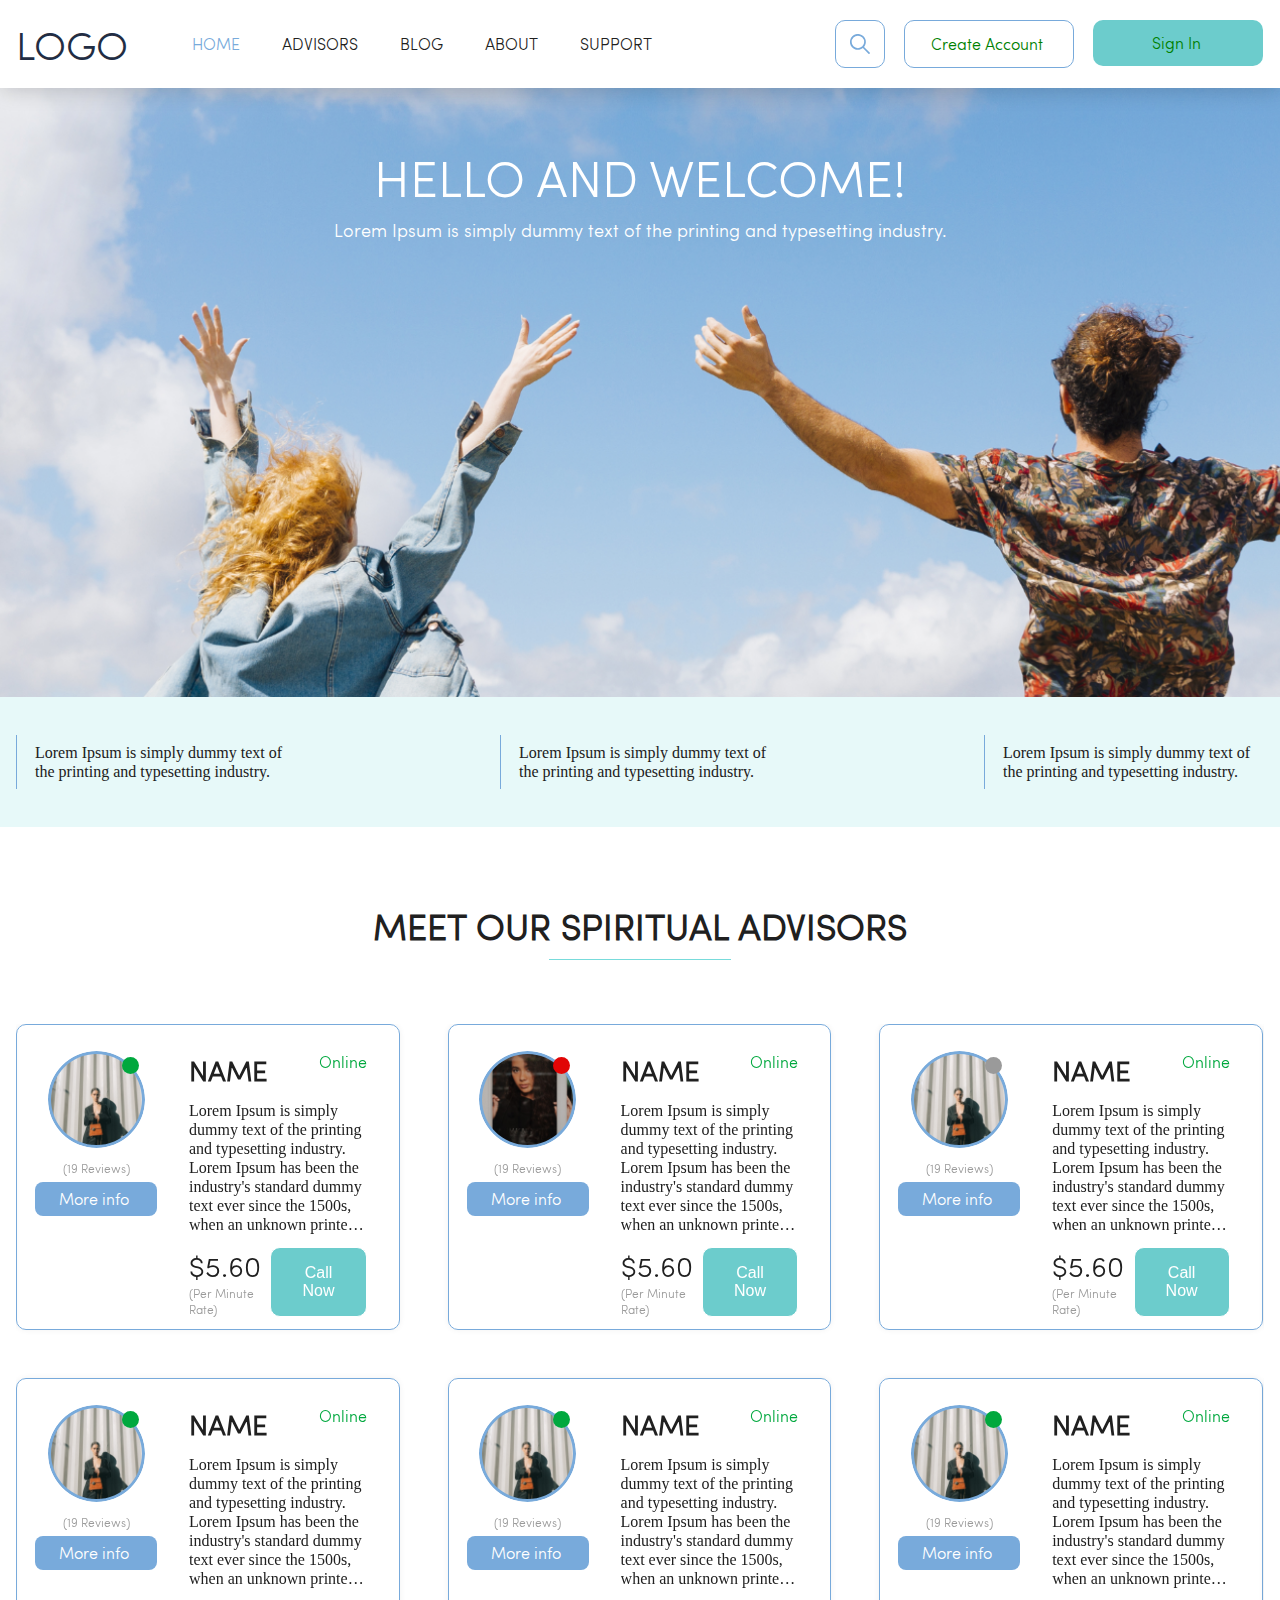
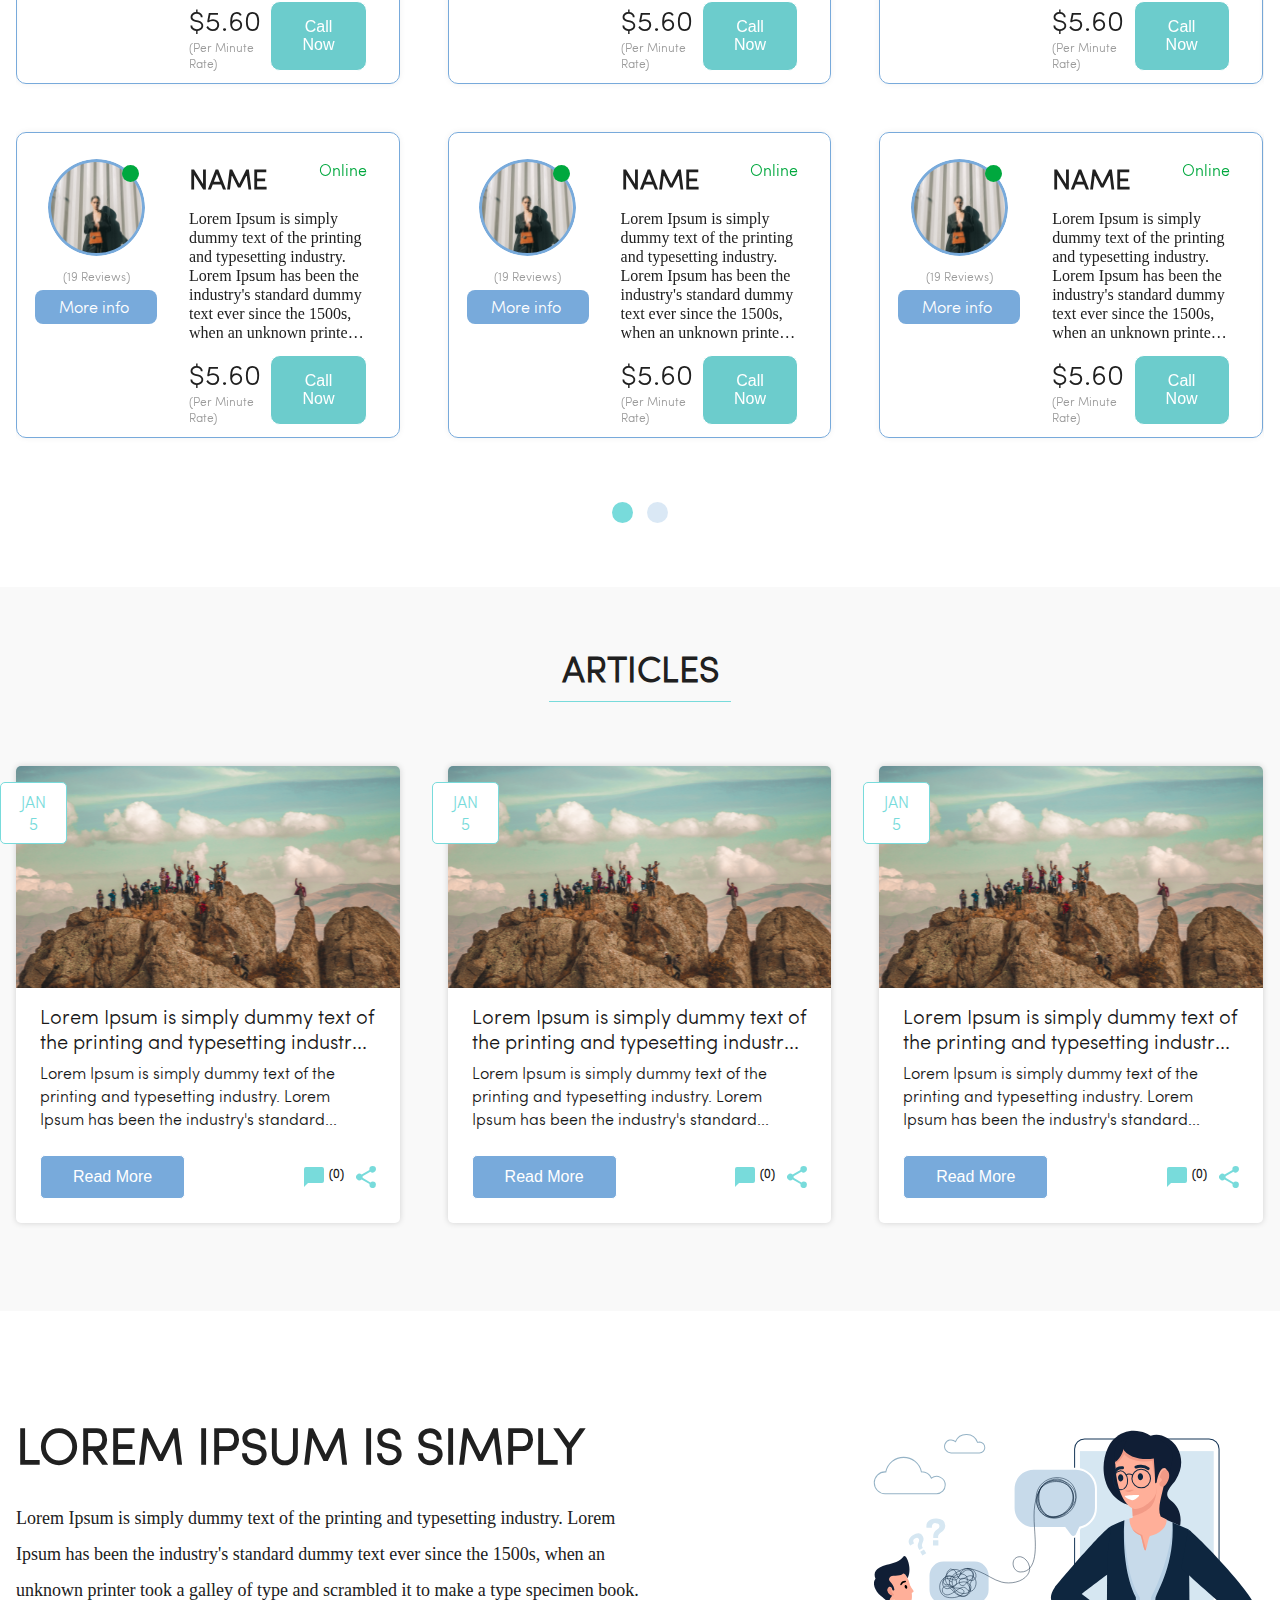
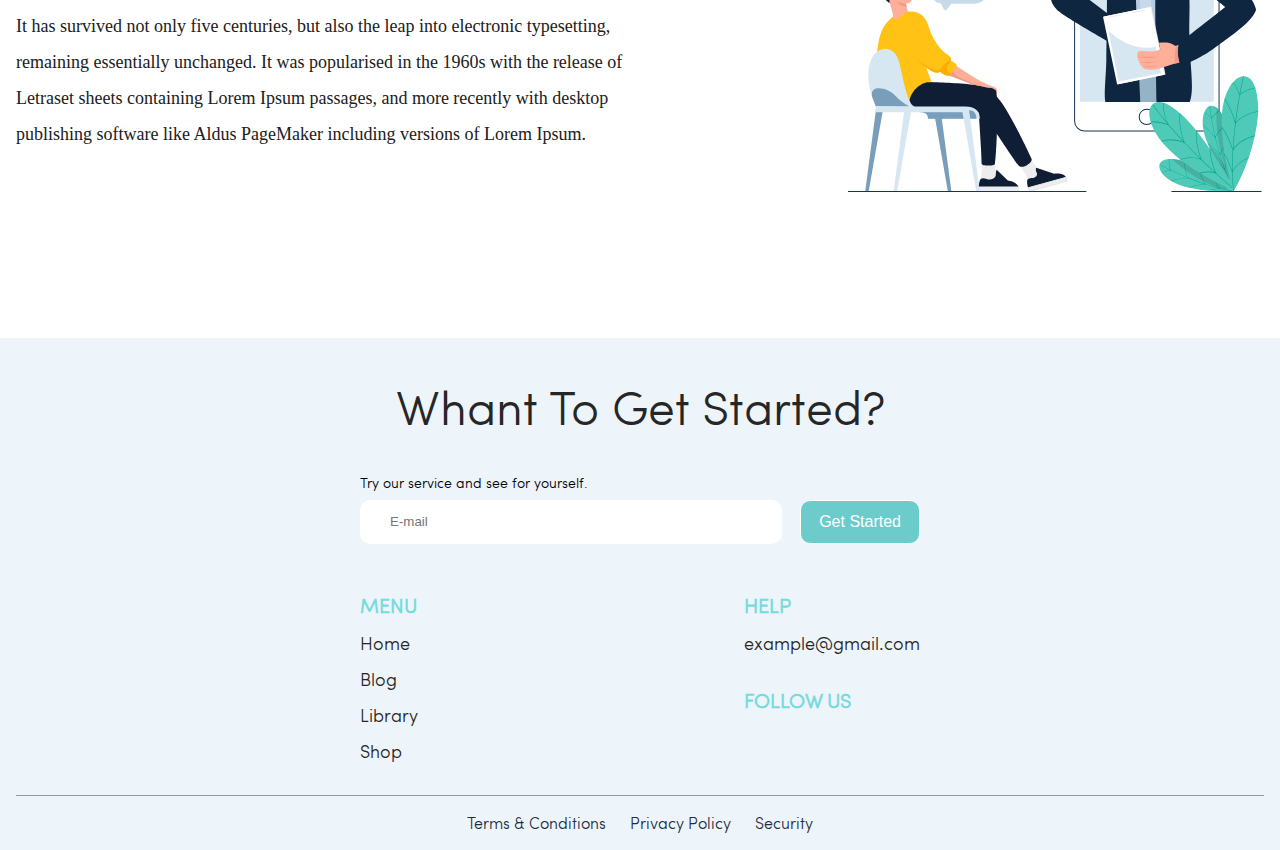
<file: html/index.html>
<html>

<head>
    <title></title>
    <meta charset="utf-8">
    <meta name="viewport" content="width=device-width, initial-scale=1.0">
    <meta http-equiv="X-UA-Compatible" content="IE=edge">
    <link rel="stylesheet" href="https://use.fontawesome.com/releases/v5.8.1/css/all.css" integrity="sha384-50oBUHEmvpQ+1lW4y57PTFmhCaXp0ML5d60M1M7uH2+nqUivzIebhndOJK28anvf" crossorigin="anonymous">
    <link rel="stylesheet" href="../css/css/owl.carousel.min.css">
    <link rel="stylesheet" href="../css/css/owl.theme.default.min.css">
    <link rel="stylesheet" href="../css/sass/main.css">
    <link rel="stylesheet" href="../css/sass/responsive.css">
</head>

<body>

    <header class="navigation-wrap">
        <div class="inner-wrap">
            <div class="left">
                <div class="logo"><a href="">logo</a></div>
                <ul>
                    <li><a href="#" class="eff03 active">Home</a></li>
                    <li><a href="#" class="eff03">Advisors</a></li>
                    <li><a href="#" class="eff03">Blog</a></li>
                    <li><a href="#" class="eff03">About</a></li>
                    <li><a href="#" class="eff03">Support</a></li>
                </ul>
            </div>

            <div class="right">
                <ul>
                    <li>
                        <div class="input-wrap">
                            <div class="input">

                                <input type="text" class="eff03" placeholder="Search by name, ext, topics or title">
                            </div>
                            <div class="icon"><img src="../img/search.svg" alt=""></div>
                        </div>
                    </li>
                    <li>
                        <div class="dropdown create-account drop-t-open">
                            create account <i class="fas fa-chevron-down eff03"></i>
                            <div class="dropdown-wrap eff03">
                                <ul class="dropdown-menu">
                                    <li><a href="" class="eff03">register as a seeker</a></li>
                                    <li><a href="" class="eff03">register as a consultant</a></li>
                                </ul>
                            </div>
                        </div>
                    </li>
                    <li>
                        <div class="dropdown signin drop-t-open">
                            Sign In <i class="fas fa-chevron-down eff03"></i>
                            <div class="dropdown-wrap eff03">
                                <ul class="dropdown-menu">
                                    <li><a href="" class="eff03">Sign In as a seeker</a></li>
                                    <li><a href="" class="eff03">Sign In as a consultant</a></li>
                                </ul>
                            </div>
                        </div>
                    </li>
                </ul>
            </div>
        </div>
    </header>

    <main>
        <section class="welcome-wrap" style="background-image: url(../img/img1.png);">
            <div class="inner-wrap">
                <h1>Hello and Welcome!</h1>
                <p>Lorem Ipsum is simply dummy text of the printing and typesetting industry.</p>
            </div>
        </section>

        <section class="text_blue_back">
            <div class="inner-wrap">
                <ul>
                    <li>
                        Lorem Ipsum is simply dummy text of the printing and typesetting industry.
                    </li>
                    <li>
                        Lorem Ipsum is simply dummy text of the printing and typesetting industry.
                    </li>
                    <li>
                        Lorem Ipsum is simply dummy text of the printing and typesetting industry.
                    </li>
                </ul>
            </div>
        </section>

        <section class="spiritual_advisors">
            <div class="inner-wrap">
                <h1 class="title_line">meet our spiritual advisors</h1>
                <div class="item-wrap">
                    <ul class="slider owl-carousel">
                        <li>
                            <div class="item">
                                <div class="left">
                                    <div class="img" style="background-image: url(../img/img2.png);"><span class="green"></span></div>
                                    <div class="reviews">
                                        <div class="stars st_5">
                                            <i class="fas fa-star"></i>
                                            <i class="fas fa-star"></i>
                                            <i class="fas fa-star"></i>
                                            <i class="fas fa-star"></i>
                                            <i class="fas fa-star"></i>
                                        </div>
                                        (19 reviews)
                                    </div>
        
                                    <div class="info drop-t-open">
                                        More info <i class="fas fa-chevron-down eff03"></i>
                                        <div class="dropdown-wrap eff03">
                                            <ul class="dropdown-menu">
                                                <li><a href="">Profile</a></li>
                                                <li><a>Schedule</a></li>
                                                <li><a>Video</a></li>
                                                <li><a>Reviews</a></li>
                                            </ul>
                                        </div>
                                    </div>
                                </div>
        
                                <div class="right">
                                    <div class="top">
                                        <h1>name</h1>
                                        <span>Online</span>
                                    </div>
                                    
                                    <div class="text">
                                        Lorem Ipsum is simply dummy text of the printing and typesetting industry. Lorem Ipsum has been the industry's standard dummy text ever since the 1500s, when an unknown printer took a galley of type and scrambled it to make a type specimen book. It has survived not only five centuries, but also the leap into electronic typesetting, remaining essentially unchanged. It was popularised in the 1960s with the release of Letraset sheets containing Lorem Ipsum passages, and more recently with desktop publishing software like Aldus PageMaker including versions of Lorem Ipsum.
                                    </div>
    
                                    <div class="bottom">
                                        <div class="price">
                                            <p>$5.60</p>
                                            <span>(Per Minute Rate)</span>
                                        </div>
                                        <button class="btn">call now</button>
                                    </div>
                                </div>
                            </div>
                            <div class="item">
                                <div class="left">
                                    <div class="img" style="background-image: url(../img/img3.png);"><span class="red"></span></div>
                                    <div class="reviews">
                                        <div class="stars st_5">
                                            <i class="fas fa-star"></i>
                                            <i class="fas fa-star"></i>
                                            <i class="fas fa-star"></i>
                                            <i class="fas fa-star"></i>
                                            <i class="fas fa-star"></i>
                                        </div>
                                        (19 reviews)
                                    </div>
        
                                    <div class="info drop-t-open">
                                        More info <i class="fas fa-chevron-down eff03"></i>
                                        <div class="dropdown-wrap eff03">
                                            <ul class="dropdown-menu">
                                                <li><a>Profile</a></li>
                                                <li><a>Schedule</a></li>
                                                <li><a>Video</a></li>
                                                <li><a>Reviews</a></li>
                                            </ul>
                                        </div>
                                    </div>
                                </div>
        
                                <div class="right">
                                    <div class="top">
                                        <h1>name</h1>
                                        <span>Online</span>
                                    </div>
                                    
                                    <div class="text">
                                        Lorem Ipsum is simply dummy text of the printing and typesetting industry. Lorem Ipsum has been the industry's standard dummy text ever since the 1500s, when an unknown printer took a galley of type and scrambled it to make a type specimen book. It has survived not only five centuries, but also the leap into electronic typesetting, remaining essentially unchanged. It was popularised in the 1960s with the release of Letraset sheets containing Lorem Ipsum passages, and more recently with desktop publishing software like Aldus PageMaker including versions of Lorem Ipsum.
                                    </div>
    
                                    <div class="bottom">
                                        <div class="price">
                                            <p>$5.60</p>
                                            <span>(Per Minute Rate)</span>
                                        </div>
                                        <button class="btn">call now</button>
                                    </div>
                                </div>
                            </div>
                            <div class="item">
                                <div class="left">
                                    <div class="img" style="background-image: url(../img/img2.png);"><span class="silver"></span></div>
                                    <div class="reviews">
                                        <div class="stars st_5">
                                            <i class="fas fa-star"></i>
                                            <i class="fas fa-star"></i>
                                            <i class="fas fa-star"></i>
                                            <i class="fas fa-star"></i>
                                            <i class="fas fa-star"></i>
                                        </div>
                                        (19 reviews)
                                    </div>
        
                                    <div class="info drop-t-open">
                                        More info <i class="fas fa-chevron-down eff03"></i>
                                        <div class="dropdown-wrap eff03">
                                            <ul class="dropdown-menu">
                                                <li><a>Profile</a></li>
                                                <li><a>Schedule</a></li>
                                                <li><a>Video</a></li>
                                                <li><a>Reviews</a></li>
                                            </ul>
                                        </div>
                                    </div>
                                </div>
        
                                <div class="right">
                                    <div class="top">
                                        <h1>name</h1>
                                        <span>Online</span>
                                    </div>
                                    
                                    <div class="text">
                                        Lorem Ipsum is simply dummy text of the printing and typesetting industry. Lorem Ipsum has been the industry's standard dummy text ever since the 1500s, when an unknown printer took a galley of type and scrambled it to make a type specimen book. It has survived not only five centuries, but also the leap into electronic typesetting, remaining essentially unchanged. It was popularised in the 1960s with the release of Letraset sheets containing Lorem Ipsum passages, and more recently with desktop publishing software like Aldus PageMaker including versions of Lorem Ipsum.
                                    </div>
    
                                    <div class="bottom">
                                        <div class="price">
                                            <p>$5.60</p>
                                            <span>(Per Minute Rate)</span>
                                        </div>
                                        <button class="btn">call now</button>
                                    </div>
                                </div>
                            </div>
                            <div class="item">
                                <div class="left">
                                    <div class="img" style="background-image: url(../img/img2.png);"><span class="green"></span></div>
                                    <div class="reviews">
                                        <div class="stars st_5">
                                            <i class="fas fa-star"></i>
                                            <i class="fas fa-star"></i>
                                            <i class="fas fa-star"></i>
                                            <i class="fas fa-star"></i>
                                            <i class="fas fa-star"></i>
                                        </div>
                                        (19 reviews)
                                    </div>
        
                                    <div class="info drop-t-open">
                                        More info <i class="fas fa-chevron-down eff03"></i>
                                        <div class="dropdown-wrap eff03">
                                            <ul class="dropdown-menu">
                                                <li><a>Profile</a></li>
                                                <li><a>Schedule</a></li>
                                                <li><a>Video</a></li>
                                                <li><a>Reviews</a></li>
                                            </ul>
                                        </div>
                                    </div>
                                </div>
        
                                <div class="right">
                                    <div class="top">
                                        <h1>name</h1>
                                        <span>Online</span>
                                    </div>
                                    
                                    <div class="text">
                                        Lorem Ipsum is simply dummy text of the printing and typesetting industry. Lorem Ipsum has been the industry's standard dummy text ever since the 1500s, when an unknown printer took a galley of type and scrambled it to make a type specimen book. It has survived not only five centuries, but also the leap into electronic typesetting, remaining essentially unchanged. It was popularised in the 1960s with the release of Letraset sheets containing Lorem Ipsum passages, and more recently with desktop publishing software like Aldus PageMaker including versions of Lorem Ipsum.
                                    </div>
    
                                    <div class="bottom">
                                        <div class="price">
                                            <p>$5.60</p>
                                            <span>(Per Minute Rate)</span>
                                        </div>
                                        <button class="btn">call now</button>
                                    </div>
                                </div>
                            </div>
                            <div class="item">
                                <div class="left">
                                    <div class="img" style="background-image: url(../img/img2.png);"><span class="green"></span></div>
                                    <div class="reviews">
                                        <div class="stars st_5">
                                            <i class="fas fa-star"></i>
                                            <i class="fas fa-star"></i>
                                            <i class="fas fa-star"></i>
                                            <i class="fas fa-star"></i>
                                            <i class="fas fa-star"></i>
                                        </div>
                                        (19 reviews)
                                    </div>
        
                                    <div class="info drop-t-open">
                                        More info <i class="fas fa-chevron-down eff03"></i>
                                        <div class="dropdown-wrap eff03">
                                            <ul class="dropdown-menu">
                                                <li><a>Profile</a></li>
                                                <li><a>Schedule</a></li>
                                                <li><a>Video</a></li>
                                                <li><a>Reviews</a></li>
                                            </ul>
                                        </div>
                                    </div>
                                </div>
        
                                <div class="right">
                                    <div class="top">
                                        <h1>name</h1>
                                        <span>Online</span>
                                    </div>
                                    
                                    <div class="text">
                                        Lorem Ipsum is simply dummy text of the printing and typesetting industry. Lorem Ipsum has been the industry's standard dummy text ever since the 1500s, when an unknown printer took a galley of type and scrambled it to make a type specimen book. It has survived not only five centuries, but also the leap into electronic typesetting, remaining essentially unchanged. It was popularised in the 1960s with the release of Letraset sheets containing Lorem Ipsum passages, and more recently with desktop publishing software like Aldus PageMaker including versions of Lorem Ipsum.
                                    </div>
    
                                    <div class="bottom">
                                        <div class="price">
                                            <p>$5.60</p>
                                            <span>(Per Minute Rate)</span>
                                        </div>
                                        <button class="btn">call now</button>
                                    </div>
                                </div>
                            </div>
                            <div class="item">
                                <div class="left">
                                    <div class="img" style="background-image: url(../img/img2.png);"><span class="green"></span></div>
                                    <div class="reviews">
                                        <div class="stars st_5">
                                            <i class="fas fa-star"></i>
                                            <i class="fas fa-star"></i>
                                            <i class="fas fa-star"></i>
                                            <i class="fas fa-star"></i>
                                            <i class="fas fa-star"></i>
                                        </div>
                                        (19 reviews)
                                    </div>
        
                                    <div class="info drop-t-open">
                                        More info <i class="fas fa-chevron-down eff03"></i>
                                        <div class="dropdown-wrap eff03">
                                            <ul class="dropdown-menu">
                                                <li><a>Profile</a></li>
                                                <li><a>Schedule</a></li>
                                                <li><a>Video</a></li>
                                                <li><a>Reviews</a></li>
                                            </ul>
                                        </div>
                                    </div>
                                </div>
        
                                <div class="right">
                                    <div class="top">
                                        <h1>name</h1>
                                        <span>Online</span>
                                    </div>
                                    
                                    <div class="text">
                                        Lorem Ipsum is simply dummy text of the printing and typesetting industry. Lorem Ipsum has been the industry's standard dummy text ever since the 1500s, when an unknown printer took a galley of type and scrambled it to make a type specimen book. It has survived not only five centuries, but also the leap into electronic typesetting, remaining essentially unchanged. It was popularised in the 1960s with the release of Letraset sheets containing Lorem Ipsum passages, and more recently with desktop publishing software like Aldus PageMaker including versions of Lorem Ipsum.
                                    </div>
    
                                    <div class="bottom">
                                        <div class="price">
                                            <p>$5.60</p>
                                            <span>(Per Minute Rate)</span>
                                        </div>
                                        <button class="btn">call now</button>
                                    </div>
                                </div>
                            </div>
                            <div class="item">
                                <div class="left">
                                    <div class="img" style="background-image: url(../img/img2.png);"><span class="green"></span></div>
                                    <div class="reviews">
                                        <div class="stars st_5">
                                            <i class="fas fa-star"></i>
                                            <i class="fas fa-star"></i>
                                            <i class="fas fa-star"></i>
                                            <i class="fas fa-star"></i>
                                            <i class="fas fa-star"></i>
                                        </div>
                                        (19 reviews)
                                    </div>
        
                                    <div class="info drop-t-open">
                                        More info <i class="fas fa-chevron-down eff03"></i>
                                        <div class="dropdown-wrap eff03">
                                            <ul class="dropdown-menu">
                                                <li><a>Profile</a></li>
                                                <li><a>Schedule</a></li>
                                                <li><a>Video</a></li>
                                                <li><a>Reviews</a></li>
                                            </ul>
                                        </div>
                                    </div>
                                </div>
        
                                <div class="right">
                                    <div class="top">
                                        <h1>name</h1>
                                        <span>Online</span>
                                    </div>
                                    
                                    <div class="text">
                                        Lorem Ipsum is simply dummy text of the printing and typesetting industry. Lorem Ipsum has been the industry's standard dummy text ever since the 1500s, when an unknown printer took a galley of type and scrambled it to make a type specimen book. It has survived not only five centuries, but also the leap into electronic typesetting, remaining essentially unchanged. It was popularised in the 1960s with the release of Letraset sheets containing Lorem Ipsum passages, and more recently with desktop publishing software like Aldus PageMaker including versions of Lorem Ipsum.
                                    </div>
    
                                    <div class="bottom">
                                        <div class="price">
                                            <p>$5.60</p>
                                            <span>(Per Minute Rate)</span>
                                        </div>
                                        <button class="btn">call now</button>
                                    </div>
                                </div>
                            </div>
                            <div class="item">
                                <div class="left">
                                    <div class="img" style="background-image: url(../img/img2.png);"><span class="green"></span></div>
                                    <div class="reviews">
                                        <div class="stars st_5">
                                            <i class="fas fa-star"></i>
                                            <i class="fas fa-star"></i>
                                            <i class="fas fa-star"></i>
                                            <i class="fas fa-star"></i>
                                            <i class="fas fa-star"></i>
                                        </div>
                                        (19 reviews)
                                    </div>
        
                                    <div class="info drop-t-open">
                                        More info <i class="fas fa-chevron-down eff03"></i>
                                        <div class="dropdown-wrap eff03">
                                            <ul class="dropdown-menu">
                                                <li><a>Profile</a></li>
                                                <li><a>Schedule</a></li>
                                                <li><a>Video</a></li>
                                                <li><a>Reviews</a></li>
                                            </ul>
                                        </div>
                                    </div>
                                </div>
        
                                <div class="right">
                                    <div class="top">
                                        <h1>name</h1>
                                        <span>Online</span>
                                    </div>
                                    
                                    <div class="text">
                                        Lorem Ipsum is simply dummy text of the printing and typesetting industry. Lorem Ipsum has been the industry's standard dummy text ever since the 1500s, when an unknown printer took a galley of type and scrambled it to make a type specimen book. It has survived not only five centuries, but also the leap into electronic typesetting, remaining essentially unchanged. It was popularised in the 1960s with the release of Letraset sheets containing Lorem Ipsum passages, and more recently with desktop publishing software like Aldus PageMaker including versions of Lorem Ipsum.
                                    </div>
    
                                    <div class="bottom">
                                        <div class="price">
                                            <p>$5.60</p>
                                            <span>(Per Minute Rate)</span>
                                        </div>
                                        <button class="btn">call now</button>
                                    </div>
                                </div>
                            </div>
                            <div class="item">
                                <div class="left">
                                    <div class="img" style="background-image: url(../img/img2.png);"><span class="green"></span></div>
                                    <div class="reviews">
                                        <div class="stars st_5">
                                            <i class="fas fa-star"></i>
                                            <i class="fas fa-star"></i>
                                            <i class="fas fa-star"></i>
                                            <i class="fas fa-star"></i>
                                            <i class="fas fa-star"></i>
                                        </div>
                                        (19 reviews)
                                    </div>
        
                                    <div class="info drop-t-open">
                                        More info <i class="fas fa-chevron-down eff03"></i>
                                        <div class="dropdown-wrap eff03">
                                            <ul class="dropdown-menu">
                                                <li><a>Profile</a></li>
                                                <li><a>Schedule</a></li>
                                                <li><a>Video</a></li>
                                                <li><a>Reviews</a></li>
                                            </ul>
                                        </div>
                                    </div>
                                </div>
        
                                <div class="right">
                                    <div class="top">
                                        <h1>name</h1>
                                        <span>Online</span>
                                    </div>
                                    
                                    <div class="text">
                                        Lorem Ipsum is simply dummy text of the printing and typesetting industry. Lorem Ipsum has been the industry's standard dummy text ever since the 1500s, when an unknown printer took a galley of type and scrambled it to make a type specimen book. It has survived not only five centuries, but also the leap into electronic typesetting, remaining essentially unchanged. It was popularised in the 1960s with the release of Letraset sheets containing Lorem Ipsum passages, and more recently with desktop publishing software like Aldus PageMaker including versions of Lorem Ipsum.
                                    </div>
    
                                    <div class="bottom">
                                        <div class="price">
                                            <p>$5.60</p>
                                            <span>(Per Minute Rate)</span>
                                        </div>
                                        <button class="btn">call now</button>
                                    </div>
                                </div>
                            </div>
                        </li>
                        <li>
                            <div class="item">
                                <div class="left">
                                    <div class="img" style="background-image: url(../img/img2.png);"><span class="green"></span></div>
                                    <div class="reviews">
                                        <div class="stars st_5">
                                            <i class="fas fa-star"></i>
                                            <i class="fas fa-star"></i>
                                            <i class="fas fa-star"></i>
                                            <i class="fas fa-star"></i>
                                            <i class="fas fa-star"></i>
                                        </div>
                                        (19 reviews)
                                    </div>
        
                                    <div class="info drop-t-open">
                                        More info <i class="fas fa-chevron-down eff03"></i>
                                        <div class="dropdown-wrap eff03">
                                            <ul class="dropdown-menu">
                                                <li><a>Profile</a></li>
                                                <li><a>Schedule</a></li>
                                                <li><a>Video</a></li>
                                                <li><a>Reviews</a></li>
                                            </ul>
                                        </div>
                                    </div>
                                </div>
        
                                <div class="right">
                                    <div class="top">
                                        <h1>name</h1>
                                        <span>Online</span>
                                    </div>
                                    
                                    <div class="text">
                                        Lorem Ipsum is simply dummy text of the printing and typesetting industry. Lorem Ipsum has been the industry's standard dummy text ever since the 1500s, when an unknown printer took a galley of type and scrambled it to make a type specimen book. It has survived not only five centuries, but also the leap into electronic typesetting, remaining essentially unchanged. It was popularised in the 1960s with the release of Letraset sheets containing Lorem Ipsum passages, and more recently with desktop publishing software like Aldus PageMaker including versions of Lorem Ipsum.
                                    </div>
    
                                    <div class="bottom">
                                        <div class="price">
                                            <p>$5.60</p>
                                            <span>(Per Minute Rate)</span>
                                        </div>
                                        <button class="btn">call now</button>
                                    </div>
                                </div>
                            </div>
                            <div class="item">
                                <div class="left">
                                    <div class="img" style="background-image: url(../img/img2.png);"><span class="red"></span></div>
                                    <div class="reviews">
                                        <div class="stars st_5">
                                            <i class="fas fa-star"></i>
                                            <i class="fas fa-star"></i>
                                            <i class="fas fa-star"></i>
                                            <i class="fas fa-star"></i>
                                            <i class="fas fa-star"></i>
                                        </div>
                                        (19 reviews)
                                    </div>
        
                                    <div class="info drop-t-open">
                                        More info <i class="fas fa-chevron-down eff03"></i>
                                        <div class="dropdown-wrap eff03">
                                            <ul class="dropdown-menu">
                                                <li><a>Profile</a></li>
                                                <li><a>Schedule</a></li>
                                                <li><a>Video</a></li>
                                                <li><a>Reviews</a></li>
                                            </ul>
                                        </div>
                                    </div>
                                </div>
        
                                <div class="right">
                                    <div class="top">
                                        <h1>name</h1>
                                        <span>Online</span>
                                    </div>
                                    
                                    <div class="text">
                                        Lorem Ipsum is simply dummy text of the printing and typesetting industry. Lorem Ipsum has been the industry's standard dummy text ever since the 1500s, when an unknown printer took a galley of type and scrambled it to make a type specimen book. It has survived not only five centuries, but also the leap into electronic typesetting, remaining essentially unchanged. It was popularised in the 1960s with the release of Letraset sheets containing Lorem Ipsum passages, and more recently with desktop publishing software like Aldus PageMaker including versions of Lorem Ipsum.
                                    </div>
    
                                    <div class="bottom">
                                        <div class="price">
                                            <p>$5.60</p>
                                            <span>(Per Minute Rate)</span>
                                        </div>
                                        <button class="btn">call now</button>
                                    </div>
                                </div>
                            </div>
                            <div class="item">
                                <div class="left">
                                    <div class="img" style="background-image: url(../img/img2.png);"><span class="silver"></span></div>
                                    <div class="reviews">
                                        <div class="stars st_5">
                                            <i class="fas fa-star"></i>
                                            <i class="fas fa-star"></i>
                                            <i class="fas fa-star"></i>
                                            <i class="fas fa-star"></i>
                                            <i class="fas fa-star"></i>
                                        </div>
                                        (19 reviews)
                                    </div>
        
                                    <div class="info drop-t-open">
                                        More info <i class="fas fa-chevron-down eff03"></i>
                                        <div class="dropdown-wrap eff03">
                                            <ul class="dropdown-menu">
                                                <li><a>Profile</a></li>
                                                <li><a>Schedule</a></li>
                                                <li><a>Video</a></li>
                                                <li><a>Reviews</a></li>
                                            </ul>
                                        </div>
                                    </div>
                                </div>
        
                                <div class="right">
                                    <div class="top">
                                        <h1>name</h1>
                                        <span>Online</span>
                                    </div>
                                    
                                    <div class="text">
                                        Lorem Ipsum is simply dummy text of the printing and typesetting industry. Lorem Ipsum has been the industry's standard dummy text ever since the 1500s, when an unknown printer took a galley of type and scrambled it to make a type specimen book. It has survived not only five centuries, but also the leap into electronic typesetting, remaining essentially unchanged. It was popularised in the 1960s with the release of Letraset sheets containing Lorem Ipsum passages, and more recently with desktop publishing software like Aldus PageMaker including versions of Lorem Ipsum.
                                    </div>
    
                                    <div class="bottom">
                                        <div class="price">
                                            <p>$5.60</p>
                                            <span>(Per Minute Rate)</span>
                                        </div>
                                        <button class="btn">call now</button>
                                    </div>
                                </div>
                            </div>
                            <div class="item">
                                <div class="left">
                                    <div class="img" style="background-image: url(../img/img2.png);"><span class="green"></span></div>
                                    <div class="reviews">
                                        <div class="stars st_5">
                                            <i class="fas fa-star"></i>
                                            <i class="fas fa-star"></i>
                                            <i class="fas fa-star"></i>
                                            <i class="fas fa-star"></i>
                                            <i class="fas fa-star"></i>
                                        </div>
                                        (19 reviews)
                                    </div>
        
                                    <div class="info drop-t-open">
                                        More info <i class="fas fa-chevron-down eff03"></i>
                                        <div class="dropdown-wrap eff03">
                                            <ul class="dropdown-menu">
                                                <li><a>Profile</a></li>
                                                <li><a>Schedule</a></li>
                                                <li><a>Video</a></li>
                                                <li><a>Reviews</a></li>
                                            </ul>
                                        </div>
                                    </div>
                                </div>
        
                                <div class="right">
                                    <div class="top">
                                        <h1>name</h1>
                                        <span>Online</span>
                                    </div>
                                    
                                    <div class="text">
                                        Lorem Ipsum is simply dummy text of the printing and typesetting industry. Lorem Ipsum has been the industry's standard dummy text ever since the 1500s, when an unknown printer took a galley of type and scrambled it to make a type specimen book. It has survived not only five centuries, but also the leap into electronic typesetting, remaining essentially unchanged. It was popularised in the 1960s with the release of Letraset sheets containing Lorem Ipsum passages, and more recently with desktop publishing software like Aldus PageMaker including versions of Lorem Ipsum.
                                    </div>
    
                                    <div class="bottom">
                                        <div class="price">
                                            <p>$5.60</p>
                                            <span>(Per Minute Rate)</span>
                                        </div>
                                        <button class="btn">call now</button>
                                    </div>
                                </div>
                            </div>
                            <div class="item">
                                <div class="left">
                                    <div class="img" style="background-image: url(../img/img2.png);"><span class="green"></span></div>
                                    <div class="reviews">
                                        <div class="stars st_5">
                                            <i class="fas fa-star"></i>
                                            <i class="fas fa-star"></i>
                                            <i class="fas fa-star"></i>
                                            <i class="fas fa-star"></i>
                                            <i class="fas fa-star"></i>
                                        </div>
                                        (19 reviews)
                                    </div>
        
                                    <div class="info drop-t-open">
                                        More info <i class="fas fa-chevron-down eff03"></i>
                                        <div class="dropdown-wrap eff03">
                                            <ul class="dropdown-menu">
                                                <li><a>Profile</a></li>
                                                <li><a>Schedule</a></li>
                                                <li><a>Video</a></li>
                                                <li><a>Reviews</a></li>
                                            </ul>
                                        </div>
                                    </div>
                                </div>
        
                                <div class="right">
                                    <div class="top">
                                        <h1>name</h1>
                                        <span>Online</span>
                                    </div>
                                    
                                    <div class="text">
                                        Lorem Ipsum is simply dummy text of the printing and typesetting industry. Lorem Ipsum has been the industry's standard dummy text ever since the 1500s, when an unknown printer took a galley of type and scrambled it to make a type specimen book. It has survived not only five centuries, but also the leap into electronic typesetting, remaining essentially unchanged. It was popularised in the 1960s with the release of Letraset sheets containing Lorem Ipsum passages, and more recently with desktop publishing software like Aldus PageMaker including versions of Lorem Ipsum.
                                    </div>
    
                                    <div class="bottom">
                                        <div class="price">
                                            <p>$5.60</p>
                                            <span>(Per Minute Rate)</span>
                                        </div>
                                        <button class="btn">call now</button>
                                    </div>
                                </div>
                            </div>
                            <div class="item">
                                <div class="left">
                                    <div class="img" style="background-image: url(../img/img2.png);"><span class="green"></span></div>
                                    <div class="reviews">
                                        <div class="stars st_5">
                                            <i class="fas fa-star"></i>
                                            <i class="fas fa-star"></i>
                                            <i class="fas fa-star"></i>
                                            <i class="fas fa-star"></i>
                                            <i class="fas fa-star"></i>
                                        </div>
                                        (19 reviews)
                                    </div>
        
                                    <div class="info drop-t-open">
                                        More info <i class="fas fa-chevron-down eff03"></i>
                                        <div class="dropdown-wrap eff03">
                                            <ul class="dropdown-menu">
                                                <li><a>Profile</a></li>
                                                <li><a>Schedule</a></li>
                                                <li><a>Video</a></li>
                                                <li><a>Reviews</a></li>
                                            </ul>
                                        </div>
                                    </div>
                                </div>
        
                                <div class="right">
                                    <div class="top">
                                        <h1>name</h1>
                                        <span>Online</span>
                                    </div>
                                    
                                    <div class="text">
                                        Lorem Ipsum is simply dummy text of the printing and typesetting industry. Lorem Ipsum has been the industry's standard dummy text ever since the 1500s, when an unknown printer took a galley of type and scrambled it to make a type specimen book. It has survived not only five centuries, but also the leap into electronic typesetting, remaining essentially unchanged. It was popularised in the 1960s with the release of Letraset sheets containing Lorem Ipsum passages, and more recently with desktop publishing software like Aldus PageMaker including versions of Lorem Ipsum.
                                    </div>
    
                                    <div class="bottom">
                                        <div class="price">
                                            <p>$5.60</p>
                                            <span>(Per Minute Rate)</span>
                                        </div>
                                        <button class="btn">call now</button>
                                    </div>
                                </div>
                            </div>
                            <div class="item">
                                <div class="left">
                                    <div class="img" style="background-image: url(../img/img2.png);"><span class="green"></span></div>
                                    <div class="reviews">
                                        <div class="stars st_5">
                                            <i class="fas fa-star"></i>
                                            <i class="fas fa-star"></i>
                                            <i class="fas fa-star"></i>
                                            <i class="fas fa-star"></i>
                                            <i class="fas fa-star"></i>
                                        </div>
                                        (19 reviews)
                                    </div>
        
                                    <div class="info drop-t-open">
                                        More info <i class="fas fa-chevron-down eff03"></i>
                                        <div class="dropdown-wrap eff03">
                                            <ul class="dropdown-menu">
                                                <li><a>Profile</a></li>
                                                <li><a>Schedule</a></li>
                                                <li><a>Video</a></li>
                                                <li><a>Reviews</a></li>
                                            </ul>
                                        </div>
                                    </div>
                                </div>
        
                                <div class="right">
                                    <div class="top">
                                        <h1>name</h1>
                                        <span>Online</span>
                                    </div>
                                    
                                    <div class="text">
                                        Lorem Ipsum is simply dummy text of the printing and typesetting industry. Lorem Ipsum has been the industry's standard dummy text ever since the 1500s, when an unknown printer took a galley of type and scrambled it to make a type specimen book. It has survived not only five centuries, but also the leap into electronic typesetting, remaining essentially unchanged. It was popularised in the 1960s with the release of Letraset sheets containing Lorem Ipsum passages, and more recently with desktop publishing software like Aldus PageMaker including versions of Lorem Ipsum.
                                    </div>
    
                                    <div class="bottom">
                                        <div class="price">
                                            <p>$5.60</p>
                                            <span>(Per Minute Rate)</span>
                                        </div>
                                        <button class="btn">call now</button>
                                    </div>
                                </div>
                            </div>
                            <div class="item">
                                <div class="left">
                                    <div class="img" style="background-image: url(../img/img2.png);"><span class="green"></span></div>
                                    <div class="reviews">
                                        <div class="stars st_5">
                                            <i class="fas fa-star"></i>
                                            <i class="fas fa-star"></i>
                                            <i class="fas fa-star"></i>
                                            <i class="fas fa-star"></i>
                                            <i class="fas fa-star"></i>
                                        </div>
                                        (19 reviews)
                                    </div>
        
                                    <div class="info drop-t-open">
                                        More info <i class="fas fa-chevron-down eff03"></i>
                                        <div class="dropdown-wrap eff03">
                                            <ul class="dropdown-menu">
                                                <li><a>Profile</a></li>
                                                <li><a>Schedule</a></li>
                                                <li><a>Video</a></li>
                                                <li><a>Reviews</a></li>
                                            </ul>
                                        </div>
                                    </div>
                                </div>
        
                                <div class="right">
                                    <div class="top">
                                        <h1>name</h1>
                                        <span>Online</span>
                                    </div>
                                    
                                    <div class="text">
                                        Lorem Ipsum is simply dummy text of the printing and typesetting industry. Lorem Ipsum has been the industry's standard dummy text ever since the 1500s, when an unknown printer took a galley of type and scrambled it to make a type specimen book. It has survived not only five centuries, but also the leap into electronic typesetting, remaining essentially unchanged. It was popularised in the 1960s with the release of Letraset sheets containing Lorem Ipsum passages, and more recently with desktop publishing software like Aldus PageMaker including versions of Lorem Ipsum.
                                    </div>
    
                                    <div class="bottom">
                                        <div class="price">
                                            <p>$5.60</p>
                                            <span>(Per Minute Rate)</span>
                                        </div>
                                        <button class="btn">call now</button>
                                    </div>
                                </div>
                            </div>
                            <div class="item">
                                <div class="left">
                                    <div class="img" style="background-image: url(../img/img2.png);"><span class="green"></span></div>
                                    <div class="reviews">
                                        <div class="stars st_5">
                                            <i class="fas fa-star"></i>
                                            <i class="fas fa-star"></i>
                                            <i class="fas fa-star"></i>
                                            <i class="fas fa-star"></i>
                                            <i class="fas fa-star"></i>
                                        </div>
                                        (19 reviews)
                                    </div>
        
                                    <div class="info drop-t-open">
                                        More info <i class="fas fa-chevron-down eff03"></i>
                                        <div class="dropdown-wrap eff03">
                                            <ul class="dropdown-menu">
                                                <li><a>Profile</a></li>
                                                <li><a>Schedule</a></li>
                                                <li><a>Video</a></li>
                                                <li><a>Reviews</a></li>
                                            </ul>
                                        </div>
                                    </div>
                                </div>
        
                                <div class="right">
                                    <div class="top">
                                        <h1>name</h1>
                                        <span>Online</span>
                                    </div>
                                    
                                    <div class="text">
                                        Lorem Ipsum is simply dummy text of the printing and typesetting industry. Lorem Ipsum has been the industry's standard dummy text ever since the 1500s, when an unknown printer took a galley of type and scrambled it to make a type specimen book. It has survived not only five centuries, but also the leap into electronic typesetting, remaining essentially unchanged. It was popularised in the 1960s with the release of Letraset sheets containing Lorem Ipsum passages, and more recently with desktop publishing software like Aldus PageMaker including versions of Lorem Ipsum.
                                    </div>
    
                                    <div class="bottom">
                                        <div class="price">
                                            <p>$5.60</p>
                                            <span>(Per Minute Rate)</span>
                                        </div>
                                        <button class="btn">call now</button>
                                    </div>
                                </div>
                            </div>
                        </li>
                    </ul>

                </div>
            </div>
        </section>

        <section class="articles">
            <div class="inner-wrap">
                <h1 class="title_line">Articles</h1>
                
                <div class="item-wrap">
                    <div class="item">
                        <div class="img" style="background-image: url(../img/img4.png);">
                            <div><span>jan</span><span>5</span></div>
                        </div>
                        <div class="text-btn">
                            <div class="text">
                                <h1>Lorem Ipsum is simply dummy text of the printing and typesetting industry. Lorem Ipsum has been the industry's standard dummy text ever since the 1500s, when an unknown printer took a galley of type and scrambled it to make a type specimen book. It has survived not only five centuries.</h1>

                                <p>Lorem Ipsum is simply dummy text of the printing and typesetting industry. Lorem Ipsum has been the industry's standard dummy text ever since the 1500s, when an unknown printer took a galley of type and scrambled it to make a type specimen book. It has survived not only five centuries, but also the leap into electronic typesetting, remaining essentially unchanged. It was popularised in the 1960s with the release of Letraset sheets containing Lorem Ipsum passages, and more recently with desktop publishing software like Aldus PageMaker including versions of Lorem Ipsum.</p>
                            </div>
                            <div class="btn-wrap">
                                <button class="btn">Read more</button>
                                <div class="icons">
                                    <a href=""><img src="../img/black-bubble-speech.svg" alt=""> <span>(0)</span></a>
                                    <a href=""><img src="../img/share.svg" alt=""></a>
                                </div>
                            </div>
                        </div>
                    </div>
                    <div class="item">
                        <div class="img" style="background-image: url(../img/img4.png);">
                            <div><span>jan</span><span>5</span></div>
                        </div>
                        <div class="text-btn">
                            <div class="text">
                                <h1>Lorem Ipsum is simply dummy text of the printing and typesetting industry. Lorem Ipsum has been the industry's standard dummy text ever since the 1500s, when an unknown printer took a galley of type and scrambled it to make a type specimen book. It has survived not only five centuries.</h1>

                                <p>Lorem Ipsum is simply dummy text of the printing and typesetting industry. Lorem Ipsum has been the industry's standard dummy text ever since the 1500s, when an unknown printer took a galley of type and scrambled it to make a type specimen book. It has survived not only five centuries, but also the leap into electronic typesetting, remaining essentially unchanged. It was popularised in the 1960s with the release of Letraset sheets containing Lorem Ipsum passages, and more recently with desktop publishing software like Aldus PageMaker including versions of Lorem Ipsum.</p>
                            </div>
                            <div class="btn-wrap">
                                <button class="btn">Read more</button>
                                <div class="icons">
                                    <a href=""><img src="../img/black-bubble-speech.svg" alt=""> <span>(0)</span></a>
                                    <a href=""><img src="../img/share.svg" alt=""></a>
                                </div>
                            </div>
                        </div>
                    </div>
                    <div class="item">
                        <div class="img" style="background-image: url(../img/img4.png);">
                            <div><span>jan</span><span>5</span></div>
                        </div>
                        <div class="text-btn">
                            <div class="text">
                                <h1>Lorem Ipsum is simply dummy text of the printing and typesetting industry. Lorem Ipsum has been the industry's standard dummy text ever since the 1500s, when an unknown printer took a galley of type and scrambled it to make a type specimen book. It has survived not only five centuries.</h1>

                                <p>Lorem Ipsum is simply dummy text of the printing and typesetting industry. Lorem Ipsum has been the industry's standard dummy text ever since the 1500s, when an unknown printer took a galley of type and scrambled it to make a type specimen book. It has survived not only five centuries, but also the leap into electronic typesetting, remaining essentially unchanged. It was popularised in the 1960s with the release of Letraset sheets containing Lorem Ipsum passages, and more recently with desktop publishing software like Aldus PageMaker including versions of Lorem Ipsum.</p>
                            </div>
                            <div class="btn-wrap">
                                <button class="btn">Read more</button>
                                <div class="icons">
                                    <a href=""><img src="../img/black-bubble-speech.svg" alt=""> <span>(0)</span></a>
                                    <a href=""><img src="../img/share.svg" alt=""></a>
                                </div>
                            </div>
                        </div>
                    </div>
                </div>
            </div>
        </section>

        <section class="text-img">
            <div class="inner-wrap">
                <div class="text">
                    <h1>Lorem Ipsum is simply</h1>

                    <p>Lorem Ipsum is simply dummy text of the printing and typesetting industry. Lorem Ipsum has been the industry's standard dummy text ever since the 1500s, when an unknown printer took a galley of type and scrambled it to make a type specimen book. It has survived not only five centuries, but also the leap into electronic typesetting, remaining essentially unchanged. It was popularised in the 1960s with the release of Letraset sheets containing Lorem Ipsum passages, and more recently with desktop publishing software like Aldus PageMaker including versions of Lorem Ipsum.</p>
                </div>
                <div class="img">
                    <img src="../img/img7.svg" alt="">
                </div>
            </div>
        </section>
    </main>

    <footer>
        <div class="inner-wrap">
            <h2>whant to get started?</h2>

            <div class="footer-wrap">
                <div class="input">
                    <div class="input-wrap">
                        <label for="">Try our service and see for yourself.</label>
                        <input type="text" placeholder="E-mail">
                    </div>
                    <button class="btn">Get Started</button>
                </div>

                <div class="menu">
                    <ul>
                        <li>
                            <h3>Menu</h3>

                            <ul>
                                <li><a href="">Home</a></li>
                                <li><a href="">Blog</a></li>
                                <li><a href="">Library</a></li>
                                <li><a href="">Shop</a></li>
                            </ul>
                        </li>

                        <li>
                            <h3>Help</h3>
                            <a href="" class="mail">example@gmail.com</a>
                            <h3>FOLLOW US</h3>

                            <ul class="social_link">
                                <li><a href=""><i class="fab fa-linkedin"></i></a></li>
                                <li><a href=""><i class="fab fa-facebook-square"></i></a></li>
                            </ul>
                        </li>
                    </ul>
                </div>
            </div>
            
            <div class="terms">
                <ul>
                    <li><a href="">Terms & Conditions </a></li>
                    <li><a href="">Privacy Policy </a></li>
                    <li><a href="">Security</a></li>
                </ul>
            </div>
        </div>
    </footer>




    <script type="text/javascript" src="../js/jquery.js"></script>
    <script type="text/javascript" src="../js/owl.carousel.min.js"></script>
    <script type="text/javascript" src="../js/main.js"></script>
</body>

</html>
</file>
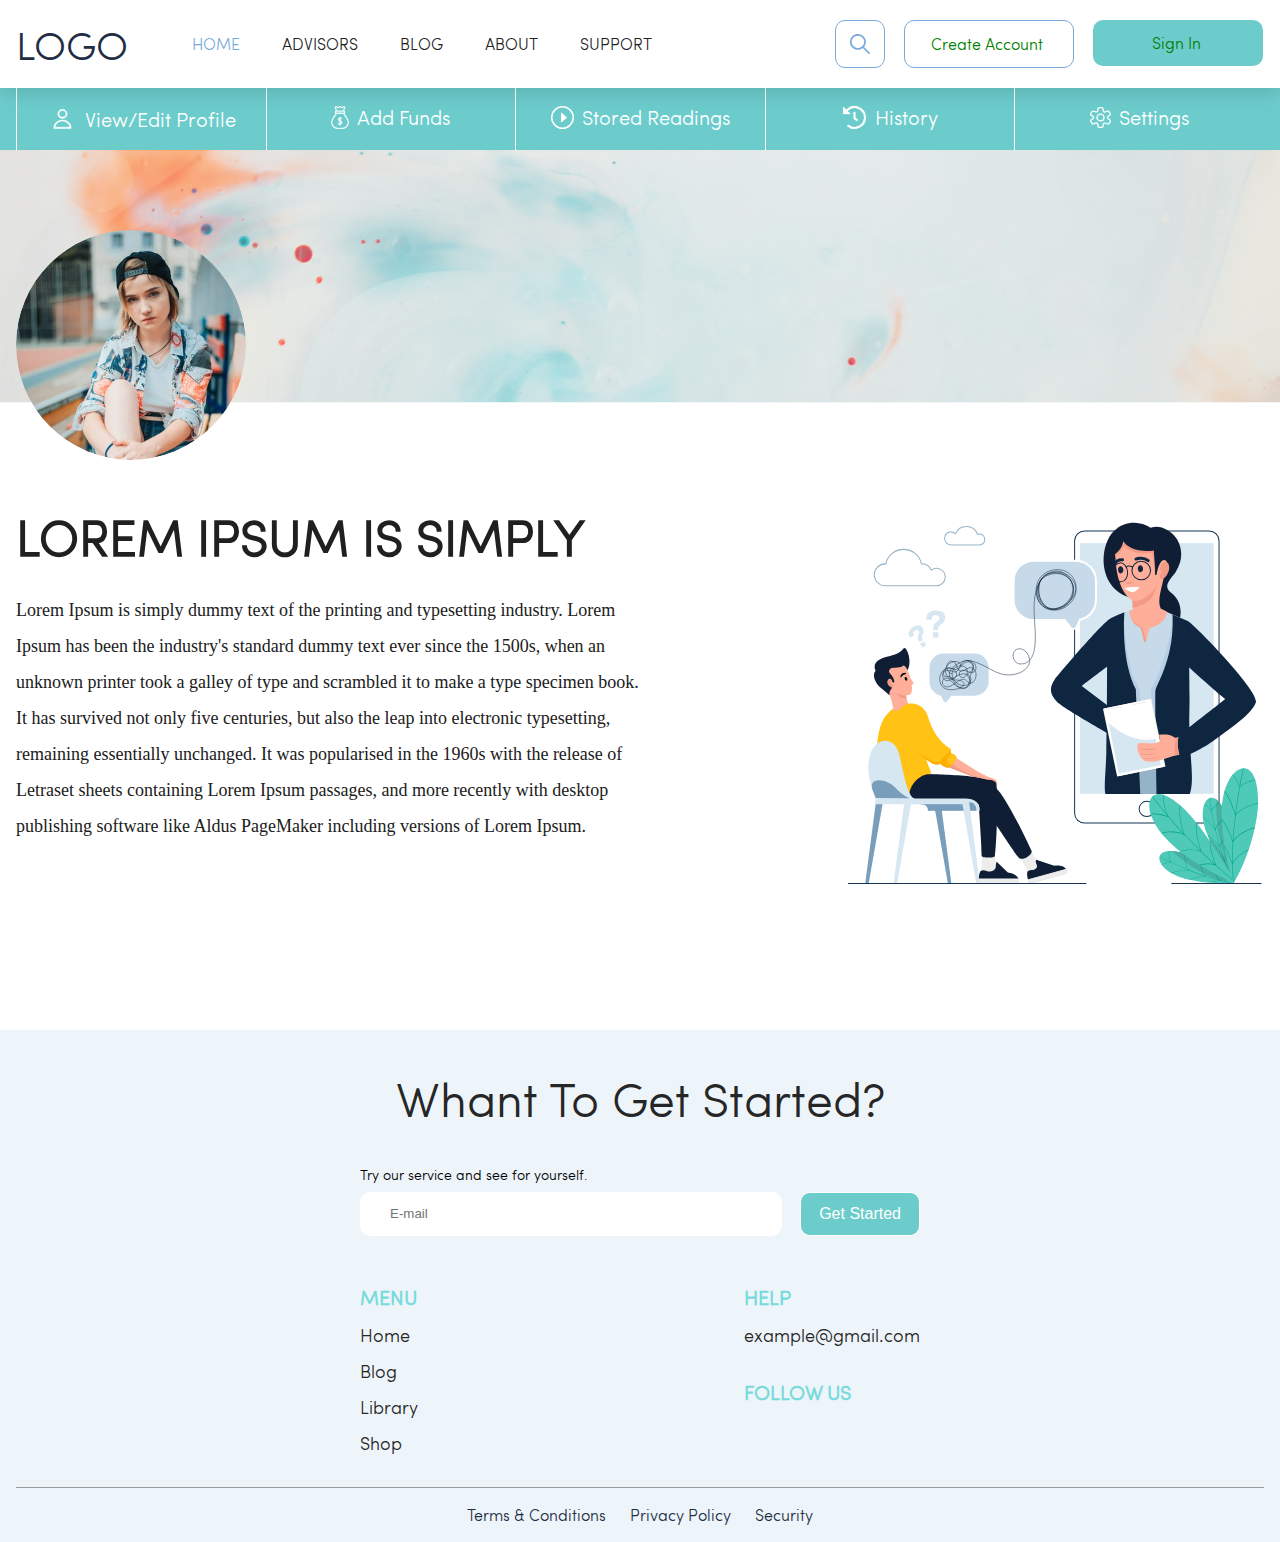
<file: html/members.html>
<html>

    <head>
        <title></title>
        <meta charset="utf-8">
        <meta name="viewport" content="width=device-width, initial-scale=1.0">
        <meta http-equiv="X-UA-Compatible" content="IE=edge">
        <link rel="stylesheet" href="https://use.fontawesome.com/releases/v5.8.1/css/all.css" integrity="sha384-50oBUHEmvpQ+1lW4y57PTFmhCaXp0ML5d60M1M7uH2+nqUivzIebhndOJK28anvf" crossorigin="anonymous">
        <link rel="stylesheet" href="../css/css/owl.carousel.min.css">
        <link rel="stylesheet" href="../css/css/owl.theme.default.min.css">
        <link rel="stylesheet" href="../css/sass/main.css">
        <link rel="stylesheet" href="../css/sass/responsive.css">
    </head>

    <body>
        
        <header class="navigation-wrap">
            <div class="inner-wrap">
                <div class="left">
                    <div class="logo"><a href="">logo</a></div>
                    <ul>
                        <li><a href="#" class="eff03 active">Home</a></li>
                        <li><a href="#" class="eff03">Advisors</a></li>
                        <li><a href="#" class="eff03">Blog</a></li>
                        <li><a href="#" class="eff03">About</a></li>
                        <li><a href="#" class="eff03">Support</a></li>
                    </ul>
                </div>
    
                <div class="right">
                    <ul>
                        <li>
                            <div class="input-wrap">
                                <div class="input">
    
                                    <input type="text" class="eff03" placeholder="Search by name, ext, topics or title">
                                </div>
                                <div class="icon"><img src="../img/search.svg" alt=""></div>
                            </div>
                        </li>
                        <li>
                            <div class="dropdown create-account drop-t-open">
                                create account <i class="fas fa-chevron-down eff03"></i>
                                <div class="dropdown-wrap eff03">
                                    <ul class="dropdown-menu">
                                        <li><a href="" class="eff03">register as a seeker</a></li>
                                        <li><a href="" class="eff03">register as a consultant</a></li>
                                    </ul>
                                </div>
                            </div>
                        </li>
                        <li>
                            <div class="dropdown signin drop-t-open">
                                Sign In <i class="fas fa-chevron-down eff03"></i>
                                <div class="dropdown-wrap eff03">
                                    <ul class="dropdown-menu">
                                        <li><a href="" class="eff03">Sign In as a seeker</a></li>
                                        <li><a href="" class="eff03">Sign In as a consultant</a></li>
                                    </ul>
                                </div>
                            </div>
                        </li>
                    </ul>
                </div>
            </div>
        </header>

        <main>
            <section class="user-wrap">
                <div class="menu">
                    <div class="inner-wrap">
                        <ul>
                            <li><a href=""><img src="../img/icon5.svg" alt=""> View/Edit Profile</a></li>
                            <li><a href=""><img src="../img/icon4.svg" alt="">Add funds</a></li>
                            <li><a href=""><img src="../img/icon3.svg" alt="">stored readings</a></li>
                            <li><a href=""><img src="../img/icon2.svg" alt="">history</a></li>
                            <li><a href=""><img src="../img/icon1.svg" alt="">settings</a></li>
                        </ul>
                    </div>
                </div>

                <div class="img-name" style="background-image: url(../img/img10.png);">
                    <div class="inner-wrap">
                        <div class="img" style="background-image: url(../img/img9.png);">
                            <div class="edit"></div>
                        </div>
                        <div class="name"></div>
                    </div>
                </div>
 
            </section>

            <section class="text-img">
                <div class="inner-wrap">
                    <div class="text">
                        <h1>Lorem Ipsum is simply</h1>
    
                        <p>Lorem Ipsum is simply dummy text of the printing and typesetting industry. Lorem Ipsum has been the industry's standard dummy text ever since the 1500s, when an unknown printer took a galley of type and scrambled it to make a type specimen book. It has survived not only five centuries, but also the leap into electronic typesetting, remaining essentially unchanged. It was popularised in the 1960s with the release of Letraset sheets containing Lorem Ipsum passages, and more recently with desktop publishing software like Aldus PageMaker including versions of Lorem Ipsum.</p>
                    </div>
                    <div class="img">
                        <img src="../img/img7.svg" alt="">
                    </div>
                </div>
            </section>
        </main>


        <footer>
            <div class="inner-wrap">
                <h2>whant to get started?</h2>
    
                <div class="footer-wrap">
                    <div class="input">
                        <div class="input-wrap">
                            <label for="">Try our service and see for yourself.</label>
                            <input type="text" placeholder="E-mail">
                        </div>
                        <button class="btn">Get Started</button>
                    </div>
    
                    <div class="menu">
                        <ul>
                            <li>
                                <h3>Menu</h3>
    
                                <ul>
                                    <li><a href="">Home</a></li>
                                    <li><a href="">Blog</a></li>
                                    <li><a href="">Library</a></li>
                                    <li><a href="">Shop</a></li>
                                </ul>
                            </li>
    
                            <li>
                                <h3>Help</h3>
                                <a href="" class="mail">example@gmail.com</a>
                                <h3>FOLLOW US</h3>
    
                                <ul class="social_link">
                                    <li><a href=""><i class="fab fa-linkedin"></i></a></li>
                                    <li><a href=""><i class="fab fa-facebook-square"></i></a></li>
                                </ul>
                            </li>
                        </ul>
                    </div>
                </div>
                
                <div class="terms">
                    <ul>
                        <li><a href="">Terms & Conditions </a></li>
                        <li><a href="">Privacy Policy </a></li>
                        <li><a href="">Security</a></li>
                    </ul>
                </div>
            </div>
        </footer>
    
        <script type="text/javascript" src="../js/jquery.js"></script>
        <script type="text/javascript" src="../js/owl.carousel.min.js"></script>
        <script type="text/javascript" src="../js/main.js"></script>
    </body>
</html>
</file>
<file: css/sass/main.css>
@font-face {
  font-family: 'Sofia Pro';
  src: url("../../fonts/Sofia Pro Regular.eot");
  src: url("../../fonts/Sofia Pro Regular.eot?#iefix") format("embedded-opentype"), url("../../fonts/Sofia Pro Regular.ttf") format("ttf"), url("../../fonts/Sofia Pro Regular.woff2") format("woff2"), url("../../fonts/Sofia Pro Regular.woff") format("woff"), url("../../fonts/Sofia Pro Regular.svg#Sofia Pro Regular") format("svg");
  font-weight: 400;
  font-style: normal;
  font-stretch: normal;
  unicode-range: U+0020-00FE;
}

@font-face {
  font-family: 'Sofia-Pro-Light';
  src: url("../../fonts/Sofia-Pro-Light.eot");
  src: url("../../fonts/Sofia-Pro-Light.eot?#iefix") format("embedded-opentype"), url("../../fonts/Sofia-Pro-Light.woff2") format("woff2"), url("../../fonts/Sofia-Pro-Light.ttf") format("ttf"), url("../../fonts/Sofia-Pro-Light.woff") format("woff"), url("../../fonts/Sofia-Pro-Light.svg#o Light") format("svg");
  font-weight: 300;
  font-style: normal;
  font-stretch: normal;
  unicode-range: U+0020-00FE;
}

html {
  height: 100%;
}

body,
html {
  background: #fff;
  padding: 0;
  margin: 0;
  width: 100%;
  min-height: 100%;
  z-index: 1;
  position: relative;
  font-family: 'Sofia-Pro-Light', sans-serif;
}

h1,
h2,
h3,
h4,
h5,
h6 {
  color: #222d43;
  padding: 0;
  margin: 0;
}

p,
blockquote,
pre,
span,
strong,
strong,
sub,
sup,
dl,
dt,
dd,
ol,
ul,
li,
table,
tbody,
tfoot,
thead,
tr,
th,
td {
  color: #333;
  padding: 0;
  margin: 0;
}

img {
  -webkit-user-drag: none;
}

* {
  -webkit-box-sizing: border-box;
  box-sizing: border-box;
}

strong {
  font-weight: bold;
}

button {
  outline: none;
}

input, select {
  color: #999999;
}

a {
  color: #222d43;
  cursor: pointer;
  text-decoration: none;
}

body .navigation-wrap div {
  color: green !important;
}

.overlay {
  position: absolute;
  z-index: 1;
  width: 100%;
  height: 100%;
  left: 0;
  top: 0;
  background-color: rgba(0, 0, 0, 0.6);
}

.vh-centered {
  top: 50%;
  left: 50%;
  -webkit-transform: translateX(-50%) translateY(-50%);
  transform: translateX(-50%) translateY(-50%);
  position: absolute;
}

.v-centered {
  top: 50%;
  -webkit-transform: translateY(-50%);
  transform: translateY(-50%);
  position: absolute;
}

.h-centered {
  left: 50%;
  -webkit-transform: translateX(-50%);
  transform: translateX(-50%);
  position: absolute;
}

.clearfix:after {
  content: ' ';
  display: block;
  clear: both;
}

.eff03 {
  -webkit-transition: all 0.3s ease;
  transition: all 0.3s ease;
}

.inner-wrap {
  position: relative;
  max-width: 1371px;
  width: calc( 100% - 32px);
  margin: 0 auto;
}

.btn {
  border: solid 1px;
  color: #fff;
  background: #6CCCCC;
  border-radius: 10px;
  text-decoration: none;
  padding: 12px 18px;
  cursor: pointer;
  text-transform: capitalize;
  font-size: 16px;
}

.col-75 {
  float: left;
  width: calc( 75% - 8px);
}

.text-center {
  text-align: center !important;
}

.text-left {
  text-align: left !important;
}

.text-right {
  text-align: right !important;
}

.hidden-b {
  overflow: hidden;
}

.loading-overlay {
  position: fixed;
  top: 0;
  left: 0;
  width: 100%;
  height: 100%;
  background: #fff;
  z-index: 1000009;
}

.loading-overlay .loading-icon-wrap {
  width: 200px;
  text-align: center;
  letter-spacing: 2px;
  color: #FFF;
}

.loading-overlay .loading-icon-wrap img {
  width: 100%;
}

.title_line {
  text-align: center;
  font-size: 36px;
  line-height: 42px;
  color: #202020;
  text-transform: uppercase;
}

.title_line:after {
  content: "";
  display: block;
  background: #78DBDB;
  width: 182px;
  height: 1px;
  margin: 12px auto 0;
}

.reviews {
  font-weight: normal;
  text-transform: capitalize;
  font-size: 12px;
  color: #9A9A9A;
  margin-top: 8px;
}

.reviews .stars {
  display: inline-block;
  letter-spacing: -1px;
}

.stars.st_0 i {
  color: #DEDEDE;
}

.stars.st_1 i {
  color: #DEDEDE;
}

.stars.st_1 i:nth-child(1) {
  color: #FFC107;
}

.stars.st_2 i {
  color: #DEDEDE;
}

.stars.st_2 i:nth-child(1), .stars.st_2 i:nth-child(2) {
  color: #FFC107;
}

.stars.st_3 i {
  color: #DEDEDE;
}

.stars.st_3 i:nth-child(1), .stars.st_3 i:nth-child(2), .stars.st_3 i:nth-child(3) {
  color: #FFC107;
}

.stars.st_4 i {
  color: #DEDEDE;
}

.stars.st_4 i:nth-child(1), .stars.st_4 i:nth-child(2), .stars.st_4 i:nth-child(3), .stars.st_4 i:nth-child(4) {
  color: #FFC107;
}

.stars.st_5 i {
  color: #FFC107;
}

.stars i {
  font-size: 14px;
}

.drop-t-open.open .dropdown-wrap {
  opacity: 1;
  visibility: visible;
  margin-top: 0px;
}

.dropdown-wrap {
  position: absolute;
  min-width: 160px;
  top: 100%;
  left: 0px;
  opacity: 0;
  visibility: hidden;
  margin-top: 8px;
  z-index: 1;
}

.dropdown-wrap > i {
  position: absolute;
  font-size: 32px;
  z-index: 1;
  top: -18px;
  left: 16px;
  color: #fff;
}

.dropdown-wrap .dropdown-menu {
  list-style: none;
  background-color: #fff;
  border: solid 1px #ededed;
  -webkit-box-shadow: 0px 0px 40px -5px #b1b1b1;
  box-shadow: 0px 0px 40px -5px #b1b1b1;
  border-radius: 4px;
}

.dropdown-wrap .dropdown-menu li {
  padding: 2px 12px;
  margin: 0;
  color: #333;
  font-size: 14px;
  cursor: pointer;
  text-align: left;
  line-height: 28px;
  white-space: nowrap;
  border-bottom: solid 1px #ededed;
}

.dropdown-wrap .dropdown-menu li:last-child {
  border: 0;
}

.dropdown-wrap .dropdown-menu li i {
  margin-right: 8px;
  font-size: 16px;
  width: 20px;
}

.dropdown-wrap .dropdown-menu li img {
  width: 28px;
  vertical-align: middle;
  margin-right: 10px;
  border: solid 1px #8d8d8d;
  border-radius: 2px;
}

main {
  min-height: calc(100vh - 600px);
}

.navigation-wrap {
  background: #FFFFFF;
  -webkit-box-shadow: 0px 3px 20px #00000029;
          box-shadow: 0px 3px 20px #00000029;
  height: 88px;
  position: relative;
  z-index: 1;
}

.navigation-wrap .inner-wrap {
  display: -webkit-box;
  display: -ms-flexbox;
  display: flex;
  -webkit-box-align: center;
      -ms-flex-align: center;
          align-items: center;
  -webkit-box-pack: justify;
      -ms-flex-pack: justify;
          justify-content: space-between;
  height: 100%;
}

.navigation-wrap .inner-wrap .left {
  display: -webkit-box;
  display: -ms-flexbox;
  display: flex;
  -webkit-box-align: center;
      -ms-flex-align: center;
          align-items: center;
}

.navigation-wrap .inner-wrap .left .logo {
  color: #202020;
  text-transform: uppercase;
  font-size: 40px;
}

.navigation-wrap .inner-wrap .left ul {
  display: -webkit-box;
  display: -ms-flexbox;
  display: flex;
  margin-left: 64px;
}

.navigation-wrap .inner-wrap .left ul li {
  list-style: none;
  margin-right: 42px;
}

.navigation-wrap .inner-wrap .left ul li:last-child {
  margin: 0;
}

.navigation-wrap .inner-wrap .left ul li a {
  letter-spacing: 0px;
  color: #202020;
  text-transform: uppercase;
}

.navigation-wrap .inner-wrap .left ul li a:hover, .navigation-wrap .inner-wrap .left ul li a.active {
  color: #78AADB;
}

.navigation-wrap .inner-wrap .right > ul {
  display: -webkit-box;
  display: -ms-flexbox;
  display: flex;
}

.navigation-wrap .inner-wrap .right > ul li {
  list-style: none;
  margin-right: 1px;
  margin-left: 18px;
}

.navigation-wrap .inner-wrap .right > ul li .input-wrap {
  display: -webkit-box;
  display: -ms-flexbox;
  display: flex;
  -webkit-box-align: center;
      -ms-flex-align: center;
          align-items: center;
  border: 1px solid #78AADB;
  height: 48px;
  border-radius: 10px;
}

.navigation-wrap .inner-wrap .right > ul li .input-wrap.open .input {
  width: 100%;
  opacity: 1;
  visibility: visible;
}

.navigation-wrap .inner-wrap .right > ul li .input-wrap .input {
  -webkit-box-flex: 1;
      -ms-flex: 1;
          flex: 1;
  width: 0;
  height: 100%;
  opacity: 0;
  visibility: hidden;
}

.navigation-wrap .inner-wrap .right > ul li .input-wrap .input input {
  height: 100%;
  width: 100%;
  padding: 12px;
  border: 0;
  background: transparent;
  outline: none;
}

.navigation-wrap .inner-wrap .right > ul li .input-wrap .icon {
  min-width: 48px;
  display: -webkit-box;
  display: -ms-flexbox;
  display: flex;
  -webkit-box-align: center;
      -ms-flex-align: center;
          align-items: center;
  -webkit-box-pack: center;
      -ms-flex-pack: center;
          justify-content: center;
  -webkit-box-flex: 0;
      -ms-flex: 0 0 48px;
          flex: 0 0 48px;
  height: 48px;
  cursor: pointer;
}

.navigation-wrap .inner-wrap .right > ul li .input-wrap .icon img {
  width: 20px;
}

.navigation-wrap .inner-wrap .right > ul li .dropdown {
  position: relative;
  width: 170px;
  border: 1px solid #78AADB;
  border-radius: 10px;
  font-size: 16px;
  padding: 12px;
  text-align: center;
  text-transform: capitalize;
  color: #78AADB;
  cursor: pointer;
}

.navigation-wrap .inner-wrap .right > ul li .dropdown.open i {
  -webkit-transform: rotateX(180deg);
          transform: rotateX(180deg);
}

.navigation-wrap .inner-wrap .right > ul li .dropdown.open .dropdown-wrap {
  margin-top: 12px;
}

.navigation-wrap .inner-wrap .right > ul li .dropdown.signin {
  background: #6CCCCC;
  color: #FFFFFF;
  border: 0;
}

.navigation-wrap .inner-wrap .right > ul li .dropdown.signin .dropdown-menu {
  border: 1px solid #6CCCCC;
}

.navigation-wrap .inner-wrap .right > ul li .dropdown.signin .dropdown-menu li a {
  color: #6CCCCC;
}

.navigation-wrap .inner-wrap .right > ul li .dropdown.signin .dropdown-menu li a:hover {
  background: #6CCCCC;
}

.navigation-wrap .inner-wrap .right > ul li .dropdown > i {
  font-size: 14px;
  margin-left: 4px;
}

.navigation-wrap .inner-wrap .right > ul li .dropdown .dropdown-menu {
  padding: 10px 0;
  -webkit-box-shadow: initial;
          box-shadow: initial;
  border: 1px solid #78AADB;
  border-radius: 10px;
}

.navigation-wrap .inner-wrap .right > ul li .dropdown .dropdown-menu li {
  margin: 0;
  padding: 0;
}

.navigation-wrap .inner-wrap .right > ul li .dropdown .dropdown-menu li a {
  text-align: center;
  display: block;
  width: 100%;
  padding: 4px 12px;
  font-size: 14px;
  line-height: 16px;
  color: #78AADB;
}

.navigation-wrap .inner-wrap .right > ul li .dropdown .dropdown-menu li a:hover {
  background: #78AADB;
  color: #FFFFFF;
}

section.welcome-wrap {
  padding: 60px 0 456px;
  background-size: cover;
  background-position: center;
  background-repeat: no-repeat;
}

section.welcome-wrap .inner-wrap {
  text-align: center;
}

section.welcome-wrap .inner-wrap h1 {
  color: #FFFFFF;
  text-transform: uppercase;
  font-size: 50px;
  line-height: 60px;
  font-weight: 300;
  margin-bottom: 12px;
}

section.welcome-wrap .inner-wrap p {
  color: #FFFFFF;
  font-size: 18px;
  font-weight: 200;
  line-height: 21px;
}

section.text_blue_back {
  background: #e7f9f9;
}

section.text_blue_back .inner-wrap {
  padding: 38px 0;
}

section.text_blue_back .inner-wrap ul {
  display: -webkit-box;
  display: -ms-flexbox;
  display: flex;
  -webkit-box-pack: justify;
      -ms-flex-pack: justify;
          justify-content: space-between;
}

section.text_blue_back .inner-wrap ul li {
  max-width: 280px;
  font-family: "Rogliano";
  -webkit-box-flex: 1;
      -ms-flex: 1;
          flex: 1;
  font-size: 16px;
  line-height: 19px;
  list-style: none;
  color: #202020;
  border-left: 1px solid #78AADB;
  padding: 8px 0px 8px 18px;
}

section.spiritual_advisors {
  padding: 78px 0 64px;
}

section.spiritual_advisors .inner-wrap .item-wrap {
  margin-top: 64px;
}

section.spiritual_advisors .inner-wrap .item-wrap .drop-t-open.open .dropdown-wrap {
  margin-top: 4px;
}

section.spiritual_advisors .inner-wrap .item-wrap .slider li {
  list-style: none;
  display: -webkit-box;
  display: -ms-flexbox;
  display: flex;
  -ms-flex-wrap: wrap;
      flex-wrap: wrap;
}

section.spiritual_advisors .inner-wrap .item-wrap .slider .dropdown-menu {
  background: #78AADB;
  border: 20;
  -webkit-box-shadow: initial;
          box-shadow: initial;
  padding: 8px 0;
}

section.spiritual_advisors .inner-wrap .item-wrap .slider .dropdown-menu li {
  line-height: 24px;
  border: 0;
  font-size: 16px;
  padding: 0;
}

section.spiritual_advisors .inner-wrap .item-wrap .slider .dropdown-menu li:hover {
  background: #FFFFFF;
}

section.spiritual_advisors .inner-wrap .item-wrap .slider .dropdown-menu li:hover a {
  color: #78AADB;
}

section.spiritual_advisors .inner-wrap .item-wrap .slider .dropdown-menu li a {
  width: 100%;
  padding: 2px 12px;
  color: #fff;
}

section.spiritual_advisors .inner-wrap .item-wrap .owl-dots {
  margin-top: 16px;
  text-align: center;
}

section.spiritual_advisors .inner-wrap .item-wrap .owl-dots .owl-dot {
  padding: 0;
  margin-left: 14px;
}

section.spiritual_advisors .inner-wrap .item-wrap .owl-dots .owl-dot:first-child {
  margin-left: 0;
}

section.spiritual_advisors .inner-wrap .item-wrap .owl-dots .owl-dot:hover span, section.spiritual_advisors .inner-wrap .item-wrap .owl-dots .owl-dot.active span {
  background: #78DBDB;
}

section.spiritual_advisors .inner-wrap .item-wrap .owl-dots .owl-dot span {
  width: 21px;
  height: 21px;
  display: inline-block;
  background: #78AADB45;
  border-radius: 50%;
  -webkit-transition: all 0.2s ease;
  transition: all 0.2s ease;
}

section.spiritual_advisors .inner-wrap .item-wrap .item {
  padding: 26px 32px 12px 18px;
  -webkit-box-shadow: 0px 0px 6px #0000000F;
          box-shadow: 0px 0px 6px #0000000F;
  border: 1px solid #78AADB;
  border-radius: 10px;
  display: -webkit-box;
  display: -ms-flexbox;
  display: flex;
  -webkit-box-flex: 0;
      -ms-flex: 0 0 calc(33.3% - 32px);
          flex: 0 0 calc(33.3% - 32px);
  margin-right: 48px;
  margin-bottom: 48px;
}

section.spiritual_advisors .inner-wrap .item-wrap .item:nth-child(3n+3) {
  margin-right: 0 !important;
}

section.spiritual_advisors .inner-wrap .item-wrap .item .left {
  -webkit-box-flex: 0;
      -ms-flex: 0 0 122px;
          flex: 0 0 122px;
  margin-right: 32px;
  text-align: center;
}

section.spiritual_advisors .inner-wrap .item-wrap .item .left .img {
  position: relative;
  margin: auto;
  width: 97px;
  height: 97px;
  background-size: cover;
  background-position: center;
  background-repeat: no-repeat;
  border-radius: 50%;
}

section.spiritual_advisors .inner-wrap .item-wrap .item .left .img span {
  position: absolute;
  top: 6px;
  right: 6px;
  width: 17px;
  height: 17px;
  border-radius: 50%;
}

section.spiritual_advisors .inner-wrap .item-wrap .item .left .img span.green {
  background: #00A83E;
}

section.spiritual_advisors .inner-wrap .item-wrap .item .left .img span.red {
  background: #E10505;
}

section.spiritual_advisors .inner-wrap .item-wrap .item .left .img span.silver {
  background: #9A9A9A;
}

section.spiritual_advisors .inner-wrap .item-wrap .item .left .reviews .stars {
  width: 100%;
  margin-bottom: 4px;
}

section.spiritual_advisors .inner-wrap .item-wrap .item .left .info {
  position: relative;
  margin-top: 6px;
  padding: 6px 14px;
  background: #78AADB;
  color: #FFFFFF;
  border-radius: 8px;
  font-size: 16px;
  cursor: pointer;
}

section.spiritual_advisors .inner-wrap .item-wrap .item .left .info.open > i {
  -webkit-transform: rotateX(180deg);
          transform: rotateX(180deg);
}

section.spiritual_advisors .inner-wrap .item-wrap .item .left .info > i {
  margin-left: 4px;
  font-size: 14px;
}

section.spiritual_advisors .inner-wrap .item-wrap .item .right {
  -webkit-box-flex: 1;
      -ms-flex: 1;
          flex: 1;
}

section.spiritual_advisors .inner-wrap .item-wrap .item .right .top {
  display: -webkit-box;
  display: -ms-flexbox;
  display: flex;
  -webkit-box-pack: justify;
      -ms-flex-pack: justify;
          justify-content: space-between;
}

section.spiritual_advisors .inner-wrap .item-wrap .item .right .top h1 {
  font-size: 28px;
  color: #202020;
  text-transform: uppercase;
}

section.spiritual_advisors .inner-wrap .item-wrap .item .right .top span {
  color: #00A83E;
  text-transform: capitalize;
  font-size: 16px;
}

section.spiritual_advisors .inner-wrap .item-wrap .item .right .text {
  margin-top: 12px;
  font-family: "Rogliano";
  color: #202020;
  font-size: 16px;
  line-height: 19px;
  -webkit-line-clamp: 7;
  display: -webkit-box;
  -webkit-box-orient: vertical;
  overflow: hidden;
  height: 134px;
}

section.spiritual_advisors .inner-wrap .item-wrap .item .right .bottom {
  margin-top: 12px;
  display: -webkit-box;
  display: -ms-flexbox;
  display: flex;
  -webkit-box-pack: justify;
      -ms-flex-pack: justify;
          justify-content: space-between;
}

section.spiritual_advisors .inner-wrap .item-wrap .item .right .bottom .price p {
  color: #202020;
  font-size: 28px;
}

section.spiritual_advisors .inner-wrap .item-wrap .item .right .bottom .price span {
  color: #9A9A9A;
  font-size: 12px;
  text-transform: capitalize;
}

section.spiritual_advisors .inner-wrap .item-wrap .item .right .bottom .btn {
  padding: 12px 20px;
  font-size: 16px;
}

section.articles {
  padding: 60px 0 40px;
  background: #f9f9f9;
}

section.articles .inner-wrap .item-wrap {
  margin-top: 64px;
  display: -webkit-box;
  display: -ms-flexbox;
  display: flex;
  -ms-flex-wrap: wrap;
      flex-wrap: wrap;
}

section.articles .inner-wrap .item-wrap .item {
  -webkit-box-flex: 0;
      -ms-flex: 0 0 calc(33.3% - 32px);
          flex: 0 0 calc(33.3% - 32px);
  margin-right: 48px;
  margin-bottom: 48px;
  background: #FFFFFF;
  -webkit-box-shadow: 0px 0px 6px #00000029;
          box-shadow: 0px 0px 6px #00000029;
  border-radius: 5px;
}

section.articles .inner-wrap .item-wrap .item:nth-child(3n+3) {
  margin-right: 0 !important;
}

section.articles .inner-wrap .item-wrap .item .img {
  position: relative;
  border-radius: 5px 5px 0px 0px;
  height: 222px;
  background-size: cover;
  background-position: center;
  background-repeat: no-repeat;
}

section.articles .inner-wrap .item-wrap .item .img div {
  position: absolute;
  left: -16px;
  top: 16px;
  padding: 8px 20px;
  background: #FFFFFF;
  border: 1px solid #78DBDB;
  border-radius: 5px;
}

section.articles .inner-wrap .item-wrap .item .img div span {
  text-transform: uppercase;
  display: block;
  text-align: center;
  color: #78DBDB;
  font-size: 16px;
}

section.articles .inner-wrap .item-wrap .item .text-btn {
  padding: 16px 24px 24px;
}

section.articles .inner-wrap .item-wrap .item .text-btn .text {
  height: 127px;
}

section.articles .inner-wrap .item-wrap .item .text-btn .text h1 {
  font-size: 20px;
  line-height: 25px;
  color: #191919;
  font-weight: 300;
  -webkit-line-clamp: 2;
  display: -webkit-box;
  -webkit-box-orient: vertical;
  overflow: hidden;
}

section.articles .inner-wrap .item-wrap .item .text-btn .text p {
  margin-top: 8px;
  font-size: 16px;
  line-height: 23px;
  color: #191919;
  -webkit-line-clamp: 3;
  display: -webkit-box;
  -webkit-box-orient: vertical;
  overflow: hidden;
}

section.articles .inner-wrap .item-wrap .item .text-btn .btn-wrap {
  margin-top: 24px;
  display: -webkit-box;
  display: -ms-flexbox;
  display: flex;
  -webkit-box-align: center;
      -ms-flex-align: center;
          align-items: center;
  -webkit-box-pack: justify;
      -ms-flex-pack: justify;
          justify-content: space-between;
}

section.articles .inner-wrap .item-wrap .item .text-btn .btn-wrap .btn {
  padding: 12px 32px;
  background: #78AADB;
  border-radius: 5px;
}

section.articles .inner-wrap .item-wrap .item .text-btn .btn-wrap .icons {
  display: -webkit-box;
  display: -ms-flexbox;
  display: flex;
}

section.articles .inner-wrap .item-wrap .item .text-btn .btn-wrap .icons a {
  display: -webkit-box;
  display: -ms-flexbox;
  display: flex;
  margin-left: 12px;
}

section.articles .inner-wrap .item-wrap .item .text-btn .btn-wrap .icons a img {
  width: 20px;
}

section.articles .inner-wrap .item-wrap .item .text-btn .btn-wrap .icons a span {
  margin-left: 5px;
  font-size: 11px;
  font-weight: bold;
  color: #191919;
}

section.text-img {
  padding: 100px 0 146px;
}

section.text-img .inner-wrap {
  display: -webkit-box;
  display: -ms-flexbox;
  display: flex;
}

section.text-img .inner-wrap .text {
  -webkit-box-flex: 1;
      -ms-flex: 1;
          flex: 1;
}

section.text-img .inner-wrap .text h1 {
  color: #202020;
  text-transform: uppercase;
  font-size: 50px;
}

section.text-img .inner-wrap .text p {
  font-family: "Rogliano";
  margin-top: 22px;
  color: #202020;
  font-size: 18px;
  line-height: 36px;
}

section.text-img .inner-wrap .img {
  -webkit-box-flex: 0.6;
      -ms-flex: 0.6;
          flex: 0.6;
  margin-left: 200px;
}

section.user-wrap .menu {
  background: #6CCCCC;
}

section.user-wrap .menu .inner-wrap ul {
  display: -webkit-box;
  display: -ms-flexbox;
  display: flex;
}

section.user-wrap .menu .inner-wrap ul li {
  -webkit-box-flex: 1;
      -ms-flex: 1;
          flex: 1;
  list-style: none;
  border-left: 1px #FFFFFF solid;
}

section.user-wrap .menu .inner-wrap ul li a {
  display: -webkit-box;
  display: -ms-flexbox;
  display: flex;
  -webkit-box-align: center;
      -ms-flex-align: center;
          align-items: center;
  -webkit-box-pack: center;
      -ms-flex-pack: center;
          justify-content: center;
  color: #FFFFFF;
  font-size: 20px;
  text-transform: capitalize;
  padding: 16px;
}

section.user-wrap .menu .inner-wrap ul li a img {
  margin-right: 8px;
}

section.user-wrap .img-name {
  background-size: cover;
  background-position: center;
  background-repeat: no-repeat;
  height: 253px;
}

section.user-wrap .img-name .inner-wrap .img {
  width: 230px;
  height: 230px;
  border-radius: 50%;
  background-size: cover;
  background-position: center;
  background-repeat: no-repeat;
  -webkit-transform: translate(0, 80px);
          transform: translate(0, 80px);
}

footer {
  background: #edf4fa;
  padding-top: 36px;
}

footer .inner-wrap h2 {
  font-size: 48px;
  color: #262626;
  text-align: center;
  text-transform: capitalize;
  font-weight: 300;
}

footer .footer-wrap {
  width: 100%;
  max-width: 560px;
  margin: auto;
}

footer .footer-wrap .input {
  margin-top: 34px;
  display: -webkit-box;
  display: -ms-flexbox;
  display: flex;
  -webkit-box-align: end;
      -ms-flex-align: end;
          align-items: flex-end;
}

footer .footer-wrap .input-wrap {
  -webkit-box-flex: 1;
      -ms-flex: 1;
          flex: 1;
  margin-right: 18px;
}

footer .footer-wrap .input-wrap input {
  margin-top: 8px;
  width: 100%;
  height: 44px;
  border-radius: 10px;
  padding: 0px 30px;
  outline: none;
  border: 0;
}

footer .footer-wrap .input-wrap label {
  display: block;
  font-size: 14px;
}

footer .footer-wrap .menu {
  margin-top: 48px;
}

footer .footer-wrap .menu > ul {
  display: -webkit-box;
  display: -ms-flexbox;
  display: flex;
  -webkit-box-pack: justify;
      -ms-flex-pack: justify;
          justify-content: space-between;
}

footer .footer-wrap .menu > ul li {
  list-style: none;
}

footer .footer-wrap .menu > ul li .mail {
  margin: 12px 0 32px;
  display: block;
  font-size: 18px;
  color: #262626;
}

footer .footer-wrap .menu > ul li h3 {
  font-size: 20px;
  color: #78DBDB;
  text-transform: uppercase;
}

footer .footer-wrap .menu > ul li ul.social_link {
  display: -webkit-box;
  display: -ms-flexbox;
  display: flex;
}

footer .footer-wrap .menu > ul li ul.social_link li {
  margin-right: 12px;
}

footer .footer-wrap .menu > ul li ul.social_link a {
  color: #9a9a9a;
  font-size: 30px;
}

footer .footer-wrap .menu > ul li ul li {
  margin-top: 12px;
}

footer .footer-wrap .menu > ul li ul li a {
  font-size: 18px;
  color: #262626;
}

footer .terms {
  margin-top: 32px;
}

footer .terms ul {
  display: -webkit-box;
  display: -ms-flexbox;
  display: flex;
  -webkit-box-pack: center;
      -ms-flex-pack: center;
          justify-content: center;
  border-top: 1px solid #9A9A9A;
  padding: 16px 0;
}

footer .terms ul li {
  list-style: none;
  margin: 0 12px;
}
/*# sourceMappingURL=main.css.map */
</file>
<file: css/sass/responsive.css>
/* No CSS *//*# sourceMappingURL=responsive.css.map */
</file>
